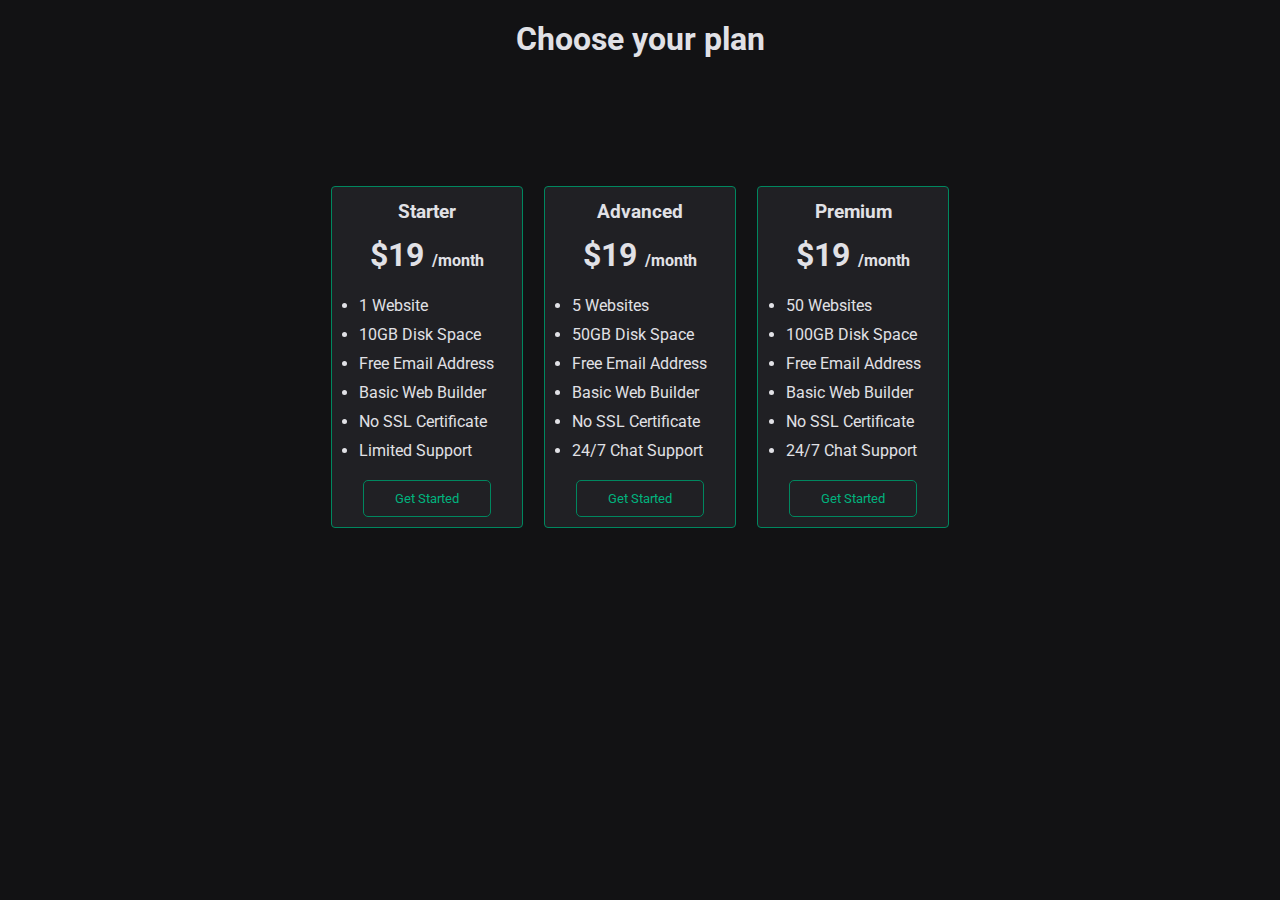
<file: index.html>
<!DOCTYPE html>
<html lang="en">
<head>
    <style>
        @import url('https://fonts.googleapis.com/css2?family=Roboto&display=swap');
      </style>
    <link rel="stylesheet" href="style.css">
    <title>Document</title>
</head>
<body>
    <h1>Choose your plan</h1>
    <main>
        <div class="plan">
            <p>Starter</p>
            <h3>$19 
                <span>/month</span>
            </h3>
            <ul>
                <li>1 Website</li>
                <li>10GB Disk Space</li>
                <li>Free Email Address</li>
                <li>Basic Web Builder</li>
                <li>No SSL Certificate</li>
                <li>Limited Support</li>
            </ul>
            <button>Get Started</button>
        </div>
        <div class="plan">
            <p>Advanced</p>
            <h3>$19 
                <span>/month</span>
            </h3>
            <ul>
                <li>5 Websites</li>
                <li>50GB Disk Space</li>
                <li>Free Email Address</li>
                <li>Basic Web Builder</li>
                <li>No SSL Certificate</li>
                <li>24/7 Chat Support</li>
            </ul>
            <button>Get Started</button>
        </div>
        <div class="plan">
            <p>Premium</p>
            <h3>$19 
                <span>/month</span>
            </h3>
            <ul>
                <li>50 Websites</li>
                <li>100GB Disk Space</li>
                <li>Free Email Address</li>
                <li>Basic Web Builder</li>
                <li>No SSL Certificate</li>
                <li>24/7 Chat Support</li>
            </ul>
            <button>Get Started</button>
        </div>
    </main>
</body>
</html>
</file>
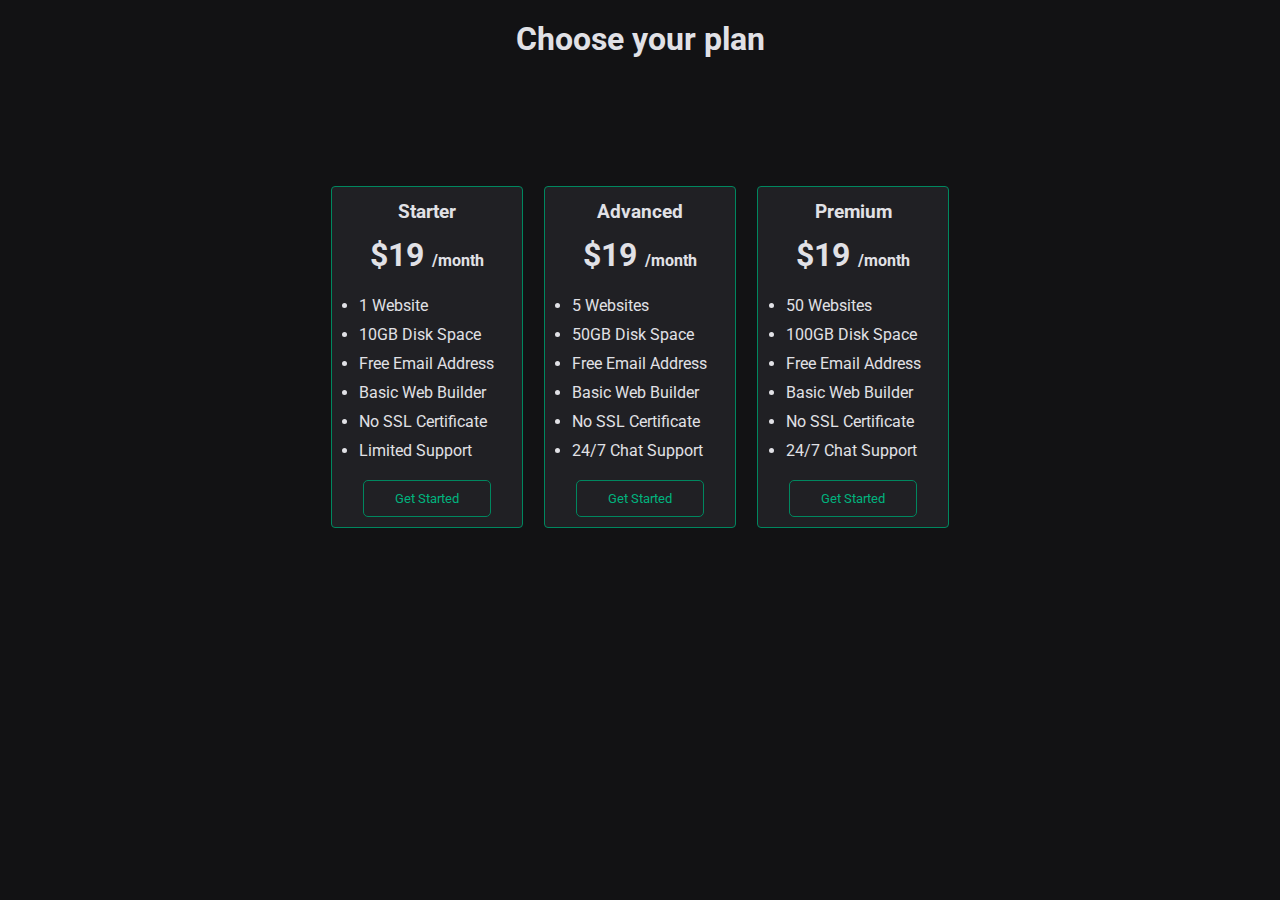
<file: prices.html>
<!DOCTYPE html>
<html lang="en">
<head>
    <style>
        @import url('https://fonts.googleapis.com/css2?family=Roboto&display=swap');
      </style>
    <link rel="stylesheet" href="style.css">
    <title>Document</title>
</head>
<body>
    <h1>Choose your plan</h1>
    <main>
        <div class="plan">
            <p>Starter</p>
            <h3>$19 
                <span>/month</span>
            </h3>
            <ul>
                <li>1 Website</li>
                <li>10GB Disk Space</li>
                <li>Free Email Address</li>
                <li>Basic Web Builder</li>
                <li>No SSL Certificate</li>
                <li>Limited Support</li>
            </ul>
            <button>Get Started</button>
        </div>
        <div class="plan">
            <p>Advanced</p>
            <h3>$19 
                <span>/month</span>
            </h3>
            <ul>
                <li>5 Websites</li>
                <li>50GB Disk Space</li>
                <li>Free Email Address</li>
                <li>Basic Web Builder</li>
                <li>No SSL Certificate</li>
                <li>24/7 Chat Support</li>
            </ul>
            <button>Get Started</button>
        </div>
        <div class="plan">
            <p>Premium</p>
            <h3>$19 
                <span>/month</span>
            </h3>
            <ul>
                <li>50 Websites</li>
                <li>100GB Disk Space</li>
                <li>Free Email Address</li>
                <li>Basic Web Builder</li>
                <li>No SSL Certificate</li>
                <li>24/7 Chat Support</li>
            </ul>
            <button>Get Started</button>
        </div>
    </main>
</body>
</html>
</file>
<file: style.css>
:root {
    --green0: #00B37E;
    --green1: #00875F;
    --gray1: #202024;
    --gray2: #E1E1E6;
    --gray3: #323238;
    --gray4: #121214;
}

* {
    margin: 0;
    padding: 0;
    font-family: 'Roboto', sans-serif;
}
body{
    display: flex;
    flex-direction: column;
    background: var(--gray4);
    color: var(--gray2);
}
h1 {
    text-align: center;
    margin-top: 20px;
    margin-bottom: 10vw;
}
main {
    width: 50vw;
    display: flex;
    justify-content: space-around;
    align-self: center;
}
.plan {
    border: 0.5px solid var(--green1);
    background: var(--gray1);
    border-radius: 4px;
    display: flex;
    flex: 1;
    flex-direction: column;
    align-items: center;
    max-width: 15vw;
    height: fit-content;
    box-sizing: border-box;
}
ul {
    align-self: initial;
}
h3 {
    font-size: 200%;
    margin-bottom: 1vw;
}
span {
    font-size: 50%;
}
li {
    margin: 10px;
}
p {
    font-size: 1.5vw;
    font-weight: bold;
    margin-bottom: 1vw;
    margin-top: 1vw;
}
button {
    margin-top: 10px;
    margin-bottom: 10px;
    background: transparent;
    border: 1px solid var(--green1);
    border-radius: 5px;
    padding: 10px;
    width: 10vw;
    color: var(--green0);
}
</file>
